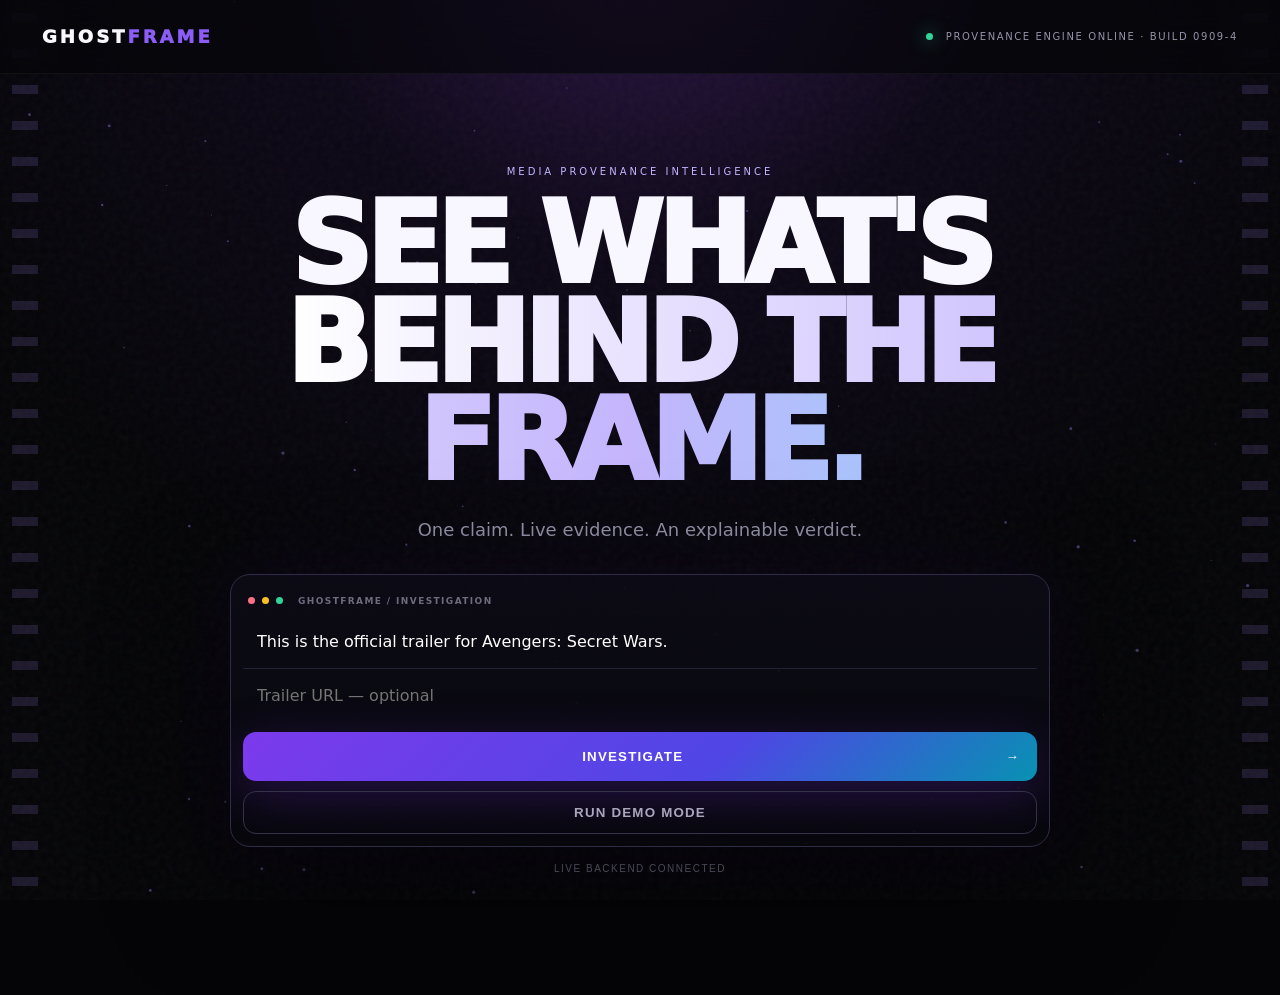
<file: index.html>
<!doctype html>
<html lang="en">
<head>
<meta charset="utf-8">
<meta name="viewport" content="width=device-width,initial-scale=1">
<meta name="theme-color" content="#050509">
<title>GhostFrame — Media Provenance Intelligence</title>
<link rel="stylesheet" href="./style.css?v=0909-4">
</head>
<body>
<canvas id="particles"></canvas>
<div class="noise"></div>
<div class="film-rail left"></div>
<div class="film-rail right"></div>

<header>
  <div class="logo">GHOST<span>FRAME</span></div>
  <div class="system"><i></i> PROVENANCE ENGINE ONLINE · BUILD 0909-4</div>
</header>

<main>
  <section class="hero">
    <div class="eyebrow reveal">MEDIA PROVENANCE INTELLIGENCE</div>
    <h1 class="reveal delay1">SEE WHAT'S<br><span>BEHIND THE FRAME.</span></h1>
    <p class="reveal delay2">One claim. Live evidence. An explainable verdict.</p>

    <div class="terminal reveal delay3">
      <div class="terminal-top">
        <span></span><span></span><span></span>
        <b>GHOSTFRAME / INVESTIGATION</b>
      </div>
      <input id="claim" value="This is the official trailer for Avengers: Secret Wars.">
      <input id="mediaUrl" placeholder="Trailer URL — optional">
      <button id="run">INVESTIGATE <strong>→</strong></button><button id="demoRun" class="demo-btn" type="button" onclick="runGhostFrameDemoFallback(event)">RUN DEMO MODE</button>
    </div>

    <button class="connection" id="connection">CONNECT CLOUD BACKEND</button>
  </section>

  <section id="scanner" class="scanner hidden">
    <div class="scan-grid"></div>
    <div class="laser"></div>
    <div class="scanner-core">
      <div class="aperture">
        <div class="aperture-ring r1"></div>
        <div class="aperture-ring r2"></div>
        <div class="aperture-ring r3"></div>
        <div class="eye"></div>
      </div>
      <div class="steps">
        <div class="step active"><b>01</b><span>CLAIM PARSED</span></div>
        <div class="step"><b>02</b><span>GEMINI PLANNING</span></div>
        <div class="step"><b>03</b><span>PARALLEL SEARCH</span></div>
        <div class="step"><b>04</b><span>PROVENANCE SCORING</span></div>
      </div>
    </div>
  </section>

  <section id="results" class="results hidden">
    <div class="verdict-stage">
      <div class="halo"></div>
      <small>GHOSTFRAME VERDICT</small>
      <h2 id="verdict">UNVERIFIED</h2>
      <div id="confidence" class="confidence"></div>
      <p id="summary"></p>
    </div>

    <div class="graph-stage">
      <div class="graph-title">EVIDENCE PROVENANCE MAP</div>
      <div id="graph" class="graph">
        <div class="center-node">CLAIM</div>
      </div>
    </div>

    <div class="columns">
      <article class="panel">
        <label>INVESTIGATION TRACE</label>
        <div id="trace"></div>
      </article>
      <article class="panel">
        <label>LIVE EVIDENCE</label>
        <div id="evidence"></div>
      </article>
    </div>

    <article class="panel provenance">
      <label>PROVENANCE SUMMARY</label>
      <p id="provenance"></p>
    </article>
  </section>
</main>

<div id="modal" class="modal hidden">
  <div class="modal-card">
    <button id="closeModal" class="close">×</button>
    <small>BACKEND CONNECTION</small>
    <h3>Connect GhostFrame</h3>
    <p>Paste your Cloud Run URL. It is saved only in this browser.</p>
    <input id="backendUrl" placeholder="https://ghostframe-xxxxx.a.run.app">
    <button id="saveBackend">SAVE CONNECTION</button>
  </div>
</div>

<script src="./app.js?v=0909-4"></script>
<script>
function runGhostFrameDemoFallback(event){
  if(event){event.preventDefault();event.stopPropagation();}
  const byId=(id)=>document.getElementById(id);
  const btn=byId("demoRun"),scanner=byId("scanner"),results=byId("results");
  if(!btn||!scanner||!results){alert("GhostFrame UI did not load correctly. Refresh the page.");return false;}
  btn.disabled=true;
  btn.textContent="ANALYZING DEMO...";
  results.classList.add("hidden");
  scanner.classList.remove("hidden");
  scanner.scrollIntoView({behavior:"smooth",block:"center"});
  const steps=Array.from(document.querySelectorAll(".step"));
  steps.forEach((s,i)=>{
    s.classList.remove("active");
    setTimeout(()=>s.classList.add("active"),i*450);
  });
  setTimeout(()=>{
    byId("verdict").textContent="LIKELY UNOFFICIAL";
    byId("verdict").style.color="#fb7185";
    byId("confidence").textContent="CONFIDENCE 94%  ·  SUPPORT 1  ·  CONTRADICTION 8";
    byId("summary").textContent="The available provenance signals do not support this as an official studio trailer. The strongest signals point to unofficial or concept-trailer circulation.";
    byId("trace").innerHTML=[
      "Has Marvel Studios officially released this trailer?",
      "Do reputable entertainment outlets confirm the release?",
      "Are circulating uploads labeled concept, fan-made, or unofficial?",
      "Does the media trace back to an official studio source?"
    ].map((q,i)=>'<div class="trace-item"><b>0'+(i+1)+'</b><span>'+q+'</span></div>').join("");
    byId("evidence").innerHTML=
      '<div class="source"><a href="https://www.marvel.com/" target="_blank" rel="noopener">Marvel official channels</a><span class="pill">OFFICIAL</span><p>No matching official trailer release is demonstrated in this demo dataset.</p></div>'+
      '<div class="source"><a href="https://variety.com/" target="_blank" rel="noopener">Major entertainment reporting</a><span class="pill">REPUTABLE</span><p>Reputable reporting is checked for confirmation of an official release.</p></div>'+
      '<div class="source"><a href="#" onclick="return false;">Concept / fan trailer signals</a><span class="pill">WEB</span><p>Circulating uploads may use labels such as concept trailer, fan-made, unofficial, or AI-generated.</p></div>';
    byId("provenance").textContent="DEMO DATA — GhostFrame compares claim wording, source authority, publication context, contradictory language, and provenance signals. Connect the live backend for real-time verification.";
    const g=byId("graph");
    g.innerHTML='<div class="center-node">CLAIM</div><div class="e-node contradiction" style="left:12%;top:25%">OFFICIAL</div><div class="e-node neutral" style="right:12%;top:25%">REPUTABLE</div><div class="e-node contradiction" style="left:40%;bottom:12%">WEB SIGNALS</div>';
    scanner.classList.add("hidden");
    results.classList.remove("hidden");
    btn.disabled=false;
    btn.textContent="RUN DEMO MODE";
    results.scrollIntoView({behavior:"smooth",block:"start"});
  },2200);
  return false;
}
</script>
</body>
</html>
</file>
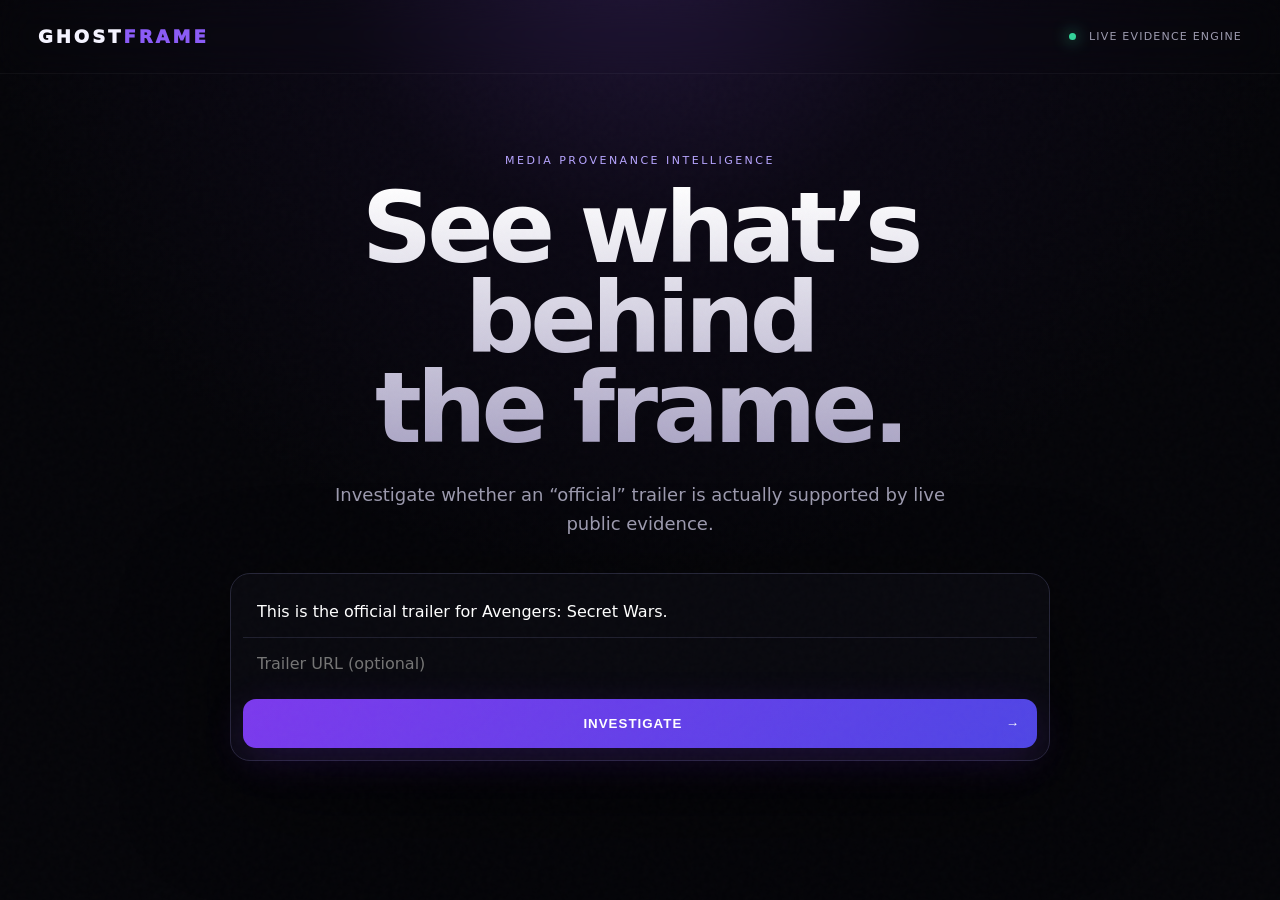
<file: static/index.html>
<!doctype html>
<html lang="en">
<head>
<meta charset="utf-8">
<meta name="viewport" content="width=device-width,initial-scale=1">
<title>GhostFrame AI</title>
<link rel="stylesheet" href="/static/style.css">
</head>
<body>
<div class="noise"></div>

<header class="topbar">
  <div class="logo">GHOST<span>FRAME</span></div>
  <div class="status"><i></i> LIVE EVIDENCE ENGINE</div>
</header>

<main class="shell">
  <section class="hero">
    <div class="eyebrow">MEDIA PROVENANCE INTELLIGENCE</div>
    <h1>See what’s behind<br>the frame.</h1>
    <p>Investigate whether an “official” trailer is actually supported by live public evidence.</p>

    <div class="searchbox">
      <input id="claim" value="This is the official trailer for Avengers: Secret Wars." placeholder="Enter trailer claim">
      <input id="url" placeholder="Trailer URL (optional)">
      <button id="investigate">INVESTIGATE <span>→</span></button>
    </div>
  </section>

  <section id="scanner" class="scanner hidden">
    <div class="scanline"></div>
    <div class="scantext">
      <div>CLAIM RECEIVED</div>
      <div>GEMINI PLANNING INVESTIGATION</div>
      <div>PARALLEL SEARCHING LIVE WEB</div>
      <div>SCORING PROVENANCE</div>
    </div>
  </section>

  <section id="result" class="result hidden">
    <div class="verdict-wrap">
      <div class="small">GHOSTFRAME VERDICT</div>
      <div id="verdict" class="verdict">UNVERIFIED</div>
      <div id="confidence" class="confidence"></div>
      <p id="summary"></p>
    </div>

    <div class="grid">
      <section class="panel">
        <h3>INVESTIGATION TRACE</h3>
        <div id="trace"></div>
      </section>

      <section class="panel">
        <h3>LIVE EVIDENCE</h3>
        <div id="evidence"></div>
      </section>
    </div>

    <section class="panel provenance">
      <h3>PROVENANCE SUMMARY</h3>
      <p id="provenance"></p>
    </section>
  </section>
</main>

<script src="/static/app.js"></script>
</body>
</html>
</file>
<file: style.css>
:root{--bg:#050508;--panel:#0b0b12;--line:#28283b;--text:#f8f7ff;--muted:#9694a8;--violet:#8b5cf6;--violet2:#5b21b6;--cyan:#22d3ee;--green:#34d399;--red:#fb7185}
*{box-sizing:border-box}html{scroll-behavior:smooth}body{margin:0;min-height:100vh;background:#050508;color:var(--text);font-family:Inter,ui-sans-serif,system-ui,sans-serif;overflow-x:hidden}#particles{position:fixed;inset:0;width:100%;height:100%;z-index:-4;background:radial-gradient(circle at 50% -12%,#30174c 0,#0d0817 30%,#050508 64%)}.noise{position:fixed;inset:0;z-index:-1;pointer-events:none;opacity:.04;background-image:url("data:image/svg+xml,%3Csvg viewBox='0 0 160 160' xmlns='http://www.w3.org/2000/svg'%3E%3Cfilter id='n'%3E%3CfeTurbulence type='fractalNoise' baseFrequency='.9' numOctaves='4'/%3E%3C/filter%3E%3Crect width='100%25' height='100%25' filter='url(%23n)'/%3E%3C/svg%3E")}.film-rail{position:fixed;top:0;bottom:0;width:26px;z-index:-2;opacity:.15;background:repeating-linear-gradient(to bottom,transparent 0 13px,#a78bfa 13px 22px,transparent 22px 36px);animation:film 4s linear infinite}.film-rail.left{left:12px}.film-rail.right{right:12px}@keyframes film{to{background-position-y:72px}}
header{height:74px;padding:0 42px;display:flex;align-items:center;justify-content:space-between;border-bottom:1px solid #ffffff0b;background:#050508a8;backdrop-filter:blur(20px);position:sticky;top:0;z-index:20}.logo{font-weight:950;letter-spacing:3px;font-size:18px}.logo span{color:var(--violet)}.system{font-size:10px;letter-spacing:1.6px;color:var(--muted)}.system i{display:inline-block;width:7px;height:7px;border-radius:50%;background:var(--green);margin-right:8px;box-shadow:0 0 18px var(--green);animation:blink 1.5s infinite}@keyframes blink{50%{opacity:.25}}
main{width:min(1180px,92vw);margin:auto;padding:92px 0 120px}.hero{text-align:center;max-width:940px;margin:auto;min-height:76vh;display:flex;flex-direction:column;justify-content:center}.eyebrow{font-size:10px;letter-spacing:3px;color:#c2b5ff;margin-bottom:18px}.hero h1{font-size:clamp(58px,9vw,112px);line-height:.88;letter-spacing:-6px;margin:0;font-weight:950}.hero h1 span{background:linear-gradient(90deg,#fff 0,#c4b5fd 40%,#67e8f9 76%,#fff);background-size:200% auto;-webkit-background-clip:text;color:transparent;animation:shine 4s linear infinite}@keyframes shine{to{background-position:200% center}}.hero>p{color:var(--muted);font-size:18px;margin:28px auto 34px}.reveal{opacity:0;transform:translateY(18px);animation:reveal .8s ease forwards}.delay1{animation-delay:.1s}.delay2{animation-delay:.22s}.delay3{animation-delay:.34s}@keyframes reveal{to{opacity:1;transform:none}}
.terminal{max-width:820px;margin:auto;width:100%;padding:12px;border:1px solid #302b46;border-radius:20px;background:linear-gradient(180deg,#0d0c16e8,#08080de8);box-shadow:0 30px 120px #000a,0 0 80px #7c3aed16;position:relative;overflow:hidden}.terminal:before{content:"";position:absolute;inset:-1px;background:linear-gradient(90deg,transparent,#8b5cf633,transparent);transform:translateX(-100%);animation:sweep 5s infinite}@keyframes sweep{50%,100%{transform:translateX(100%)}}.terminal-top{height:28px;display:flex;align-items:center;gap:7px;padding:0 5px;position:relative;z-index:1}.terminal-top span{width:7px;height:7px;border-radius:50%;background:#343141}.terminal-top span:first-child{background:#fb7185}.terminal-top span:nth-child(2){background:#fbbf24}.terminal-top span:nth-child(3){background:#34d399}.terminal-top b{font-size:9px;letter-spacing:1.4px;color:#6f6b7d;margin-left:8px}.terminal input,.modal input{position:relative;z-index:1;width:100%;border:0;border-bottom:1px solid #242336;background:transparent;color:#fff;padding:17px 14px;outline:none;font:inherit}.terminal input:last-of-type{border-bottom:0}.terminal button,.modal-card>button:last-child{position:relative;z-index:1;width:100%;margin-top:10px;border:0;border-radius:13px;padding:17px;background:linear-gradient(135deg,#7c3aed,#4f46e5 60%,#0891b2);color:#fff;font-weight:900;letter-spacing:1.2px;cursor:pointer;box-shadow:0 14px 50px #6d28d94a;transition:.25s}.terminal button:hover{transform:translateY(-2px);box-shadow:0 18px 70px #6d28d970}.terminal button strong{float:right}.connection{margin-top:15px;border:0;background:transparent;color:#777489;font-size:10px;letter-spacing:1.5px;cursor:pointer}
.hidden{display:none!important}.scanner{height:460px;margin:20px auto 0;border:1px solid #27273a;border-radius:24px;position:relative;overflow:hidden;background:#08080ed9;box-shadow:0 30px 100px #0008}.scan-grid{position:absolute;inset:0;background-image:linear-gradient(#ffffff08 1px,transparent 1px),linear-gradient(90deg,#ffffff08 1px,transparent 1px);background-size:38px 38px;perspective:800px}.laser{position:absolute;left:0;right:0;height:2px;background:linear-gradient(90deg,transparent,#22d3ee,#a78bfa,transparent);box-shadow:0 0 28px #22d3ee;animation:laser 2.2s linear infinite}@keyframes laser{from{top:-2%}to{top:102%}}.scanner-core{height:100%;display:grid;grid-template-columns:1fr 1fr;align-items:center;padding:50px}.aperture{position:relative;width:230px;height:230px;margin:auto}.aperture-ring{position:absolute;border:1px solid #8b5cf680;border-radius:50%;inset:0;animation:spin 8s linear infinite}.aperture-ring.r2{inset:28px;border-style:dashed;animation-direction:reverse;animation-duration:5s}.aperture-ring.r3{inset:64px;animation-duration:3s}.eye{position:absolute;inset:92px;border-radius:50%;background:#67e8f9;box-shadow:0 0 20px #67e8f9,0 0 70px #8b5cf6;animation:pulse 1.5s infinite}@keyframes spin{to{transform:rotate(360deg)}}@keyframes pulse{50%{transform:scale(.65);opacity:.55}}.steps{display:flex;flex-direction:column;gap:20px}.step{display:flex;gap:18px;align-items:center;color:#5f5d70;font:12px ui-monospace,monospace;letter-spacing:1.2px;transition:.35s}.step b{display:grid;place-items:center;width:36px;height:36px;border:1px solid #2b2a3b;border-radius:50%}.step.active{color:#d9d4ff}.step.active b{border-color:#8b5cf6;color:#c4b5fd;box-shadow:0 0 22px #8b5cf640}
.results{margin-top:55px}.verdict-stage{text-align:center;position:relative;padding:65px 20px;border-top:1px solid #ffffff10;border-bottom:1px solid #ffffff10;overflow:hidden}.halo{position:absolute;width:360px;height:360px;border-radius:50%;left:50%;top:50%;transform:translate(-50%,-50%);background:radial-gradient(circle,#8b5cf622,transparent 65%);animation:halo 3s ease-in-out infinite}@keyframes halo{50%{transform:translate(-50%,-50%) scale(1.25);opacity:.5}}.verdict-stage small{position:relative;font-size:10px;letter-spacing:2px;color:var(--muted)}.verdict-stage h2{position:relative;font-size:clamp(48px,8vw,96px);letter-spacing:-4px;margin:8px 0 3px;animation:verdictIn .8s cubic-bezier(.2,.8,.2,1)}@keyframes verdictIn{from{filter:blur(20px);transform:scale(1.25);opacity:0}}.confidence{position:relative;color:var(--muted)}.verdict-stage p{position:relative;max-width:780px;margin:22px auto 0;color:#c9c6d6;line-height:1.7}
.graph-stage{margin-top:18px;border:1px solid var(--line);border-radius:20px;background:#090910bf;overflow:hidden;padding:18px}.graph-title{font-size:10px;color:#8d899e;letter-spacing:1.6px}.graph{height:340px;position:relative;background-image:radial-gradient(circle at center,#8b5cf60c,transparent 50%)}.center-node,.e-node{position:absolute;border:1px solid #484263;background:#11101b;border-radius:999px;padding:10px 14px;font-size:10px;letter-spacing:1px;box-shadow:0 0 30px #8b5cf618}.center-node{left:50%;top:50%;transform:translate(-50%,-50%);border-color:#8b5cf6;color:#d8ccff;box-shadow:0 0 35px #8b5cf644}.e-node{animation:nodeIn .65s ease both}.e-node.support{border-color:#34d39988;color:#86efac}.e-node.contradiction{border-color:#fb718588;color:#fda4af}.e-node.neutral{color:#b5b2c2}@keyframes nodeIn{from{opacity:0;transform:scale(.6)}}.connector{position:absolute;height:1px;background:linear-gradient(90deg,#8b5cf666,transparent);transform-origin:0 0;opacity:.7}
.columns{display:grid;grid-template-columns:.75fr 1.25fr;gap:18px;margin-top:18px}.panel{border:1px solid var(--line);border-radius:18px;background:#0b0b12d9;padding:22px;backdrop-filter:blur(16px)}.panel label{display:block;font-size:10px;letter-spacing:1.8px;color:#8f8c9e;margin-bottom:15px}.trace-item{display:flex;gap:13px;padding:14px 0;border-bottom:1px solid #1f1f2c;animation:slide .5s ease both}.trace-item b{color:#8b5cf6;font:11px ui-monospace,monospace}@keyframes slide{from{opacity:0;transform:translateX(-14px)}}.source{padding:15px 0;border-bottom:1px solid #1f1f2c;animation:sourceIn .5s ease both}.source a{color:#ded9ff;text-decoration:none;font-weight:800}.source p{color:var(--muted);line-height:1.55;margin:7px 0 0;font-size:13px}.pill{font-size:8px;letter-spacing:1px;padding:4px 7px;border-radius:999px;background:#211b35;color:#c4b5fd;margin-left:7px}@keyframes sourceIn{from{opacity:0;transform:translateY(12px)}}.provenance{margin-top:18px}.provenance p{color:#c7c3d3;line-height:1.7}
.modal{position:fixed;inset:0;background:#000b;backdrop-filter:blur(12px);z-index:50;display:grid;place-items:center;padding:20px}.modal-card{width:min(520px,92vw);border:1px solid #37324a;border-radius:20px;background:#0b0a12;padding:26px;box-shadow:0 40px 120px #000}.modal-card small{font-size:9px;letter-spacing:2px;color:#8b5cf6}.modal-card h3{font-size:28px;margin:8px 0}.modal-card p{color:var(--muted);line-height:1.5}.close{float:right;border:0;background:transparent;color:#aaa;font-size:25px;cursor:pointer}
@media(max-width:800px){header{padding:0 20px}.system{display:none}.hero h1{letter-spacing:-3px}.scanner-core{grid-template-columns:1fr;padding:24px}.aperture{width:150px;height:150px}.eye{inset:60px}.columns{grid-template-columns:1fr}.film-rail{display:none}}
.demo-btn{position:relative;z-index:1;width:100%;margin-top:8px;border:1px solid #343148!important;background:transparent!important;color:#aaa6bd!important;box-shadow:none!important;padding:13px!important}.demo-btn:hover{color:#fff!important;border-color:#8b5cf6!important}.demo-badge{display:inline-block;margin-left:8px;padding:3px 6px;border-radius:999px;background:#2b2144;color:#c4b5fd;font-size:8px;letter-spacing:1px}
</file>
<file: static/style.css>
:root{
  --bg:#050509;--panel:#0d0d14;--line:#262638;--text:#f4f3ff;--muted:#9c9aae;
  --violet:#8b5cf6;--cyan:#22d3ee;--red:#fb7185;--green:#34d399
}
*{box-sizing:border-box}
html,body{margin:0;min-height:100%;background:radial-gradient(circle at 50% -10%,#24173c 0,#0b0814 28%,#050509 58%);color:var(--text);font-family:Inter,ui-sans-serif,system-ui,sans-serif}
body{overflow-x:hidden}.noise{position:fixed;inset:0;pointer-events:none;opacity:.035;background-image:url("data:image/svg+xml,%3Csvg viewBox='0 0 180 180' xmlns='http://www.w3.org/2000/svg'%3E%3Cfilter id='n'%3E%3CfeTurbulence type='fractalNoise' baseFrequency='.9' numOctaves='4' stitchTiles='stitch'/%3E%3C/filter%3E%3Crect width='100%25' height='100%25' filter='url(%23n)' opacity='.55'/%3E%3C/svg%3E")}
.topbar{height:74px;display:flex;align-items:center;justify-content:space-between;padding:0 38px;border-bottom:1px solid #ffffff0b;backdrop-filter:blur(18px)}
.logo{font-weight:950;letter-spacing:3px;font-size:18px}.logo span{color:var(--violet)}.status{font-size:11px;color:var(--muted);letter-spacing:1.2px}.status i{display:inline-block;width:7px;height:7px;border-radius:50%;background:var(--green);margin-right:8px;box-shadow:0 0 16px var(--green)}
.shell{width:min(1180px,92vw);margin:auto;padding:80px 0 100px}.hero{max-width:860px;margin:0 auto;text-align:center}.eyebrow{font-size:11px;letter-spacing:2.5px;color:#b7a5ff;margin-bottom:16px}
h1{font-size:clamp(54px,8vw,98px);line-height:.92;letter-spacing:-5px;margin:0;background:linear-gradient(180deg,#fff,#aaa4c4);-webkit-background-clip:text;color:transparent}
.hero p{color:var(--muted);font-size:18px;max-width:650px;margin:28px auto 34px;line-height:1.6}.searchbox{max-width:820px;margin:auto;padding:12px;border:1px solid var(--line);border-radius:20px;background:#0a0a11cc;box-shadow:0 30px 100px #000a}
.searchbox input{width:100%;background:transparent;border:0;border-bottom:1px solid #20202f;padding:16px 14px;color:white;font:inherit;outline:none}.searchbox input:last-of-type{border-bottom:0}
.searchbox button{width:100%;margin-top:10px;border:0;border-radius:13px;padding:17px;font-weight:900;letter-spacing:1px;color:#fff;background:linear-gradient(135deg,#7c3aed,#4f46e5);cursor:pointer;box-shadow:0 12px 40px #6d28d933}.searchbox button span{float:right}
.scanner{position:relative;max-width:820px;height:240px;margin:48px auto 0;overflow:hidden;border:1px solid var(--line);border-radius:18px;background:linear-gradient(180deg,#0b0b12,#07070b)}
.scanline{position:absolute;left:0;right:0;height:2px;background:linear-gradient(90deg,transparent,var(--cyan),transparent);box-shadow:0 0 24px var(--cyan);animation:scan 2s linear infinite}
@keyframes scan{0%{top:0}100%{top:100%}}.scantext{height:100%;display:flex;flex-direction:column;align-items:center;justify-content:center;gap:18px;font-family:ui-monospace,SFMono-Regular,Menlo,monospace;color:#b6b2cc;font-size:12px;letter-spacing:1.5px}
.hidden{display:none!important}.result{margin-top:58px}.verdict-wrap{text-align:center;padding:50px 20px;border-top:1px solid #ffffff10;border-bottom:1px solid #ffffff10}.small{font-size:10px;letter-spacing:2px;color:var(--muted)}
.verdict{font-size:clamp(42px,7vw,84px);font-weight:950;letter-spacing:-3px;margin-top:9px}.confidence{color:var(--muted);margin-top:8px}.verdict-wrap p{max-width:760px;margin:22px auto 0;color:#c9c6d7;line-height:1.7}
.grid{display:grid;grid-template-columns:.8fr 1.2fr;gap:18px;margin-top:18px}.panel{background:#0c0c12d9;border:1px solid var(--line);border-radius:18px;padding:22px}.panel h3{font-size:11px;letter-spacing:1.8px;color:#aaa6bc;margin:0 0 16px}
.trace-item{display:flex;gap:12px;padding:13px 0;border-bottom:1px solid #1c1c28}.trace-num{color:#765cf2;font-weight:900}.source{padding:15px 0;border-bottom:1px solid #1c1c28}.source a{color:#d7d2ff;text-decoration:none;font-weight:800}.source p{color:var(--muted);line-height:1.5;margin:7px 0 0}
.pill{display:inline-block;font-size:9px;letter-spacing:1px;padding:4px 7px;border-radius:999px;background:#1c1730;color:#bdaaff;margin-left:8px}.provenance{margin-top:18px}.provenance p{color:#c9c6d7;line-height:1.7}
@media(max-width:800px){.topbar{padding:0 18px}.shell{padding-top:50px}.grid{grid-template-columns:1fr}h1{letter-spacing:-3px}.status{display:none}}
</file>
